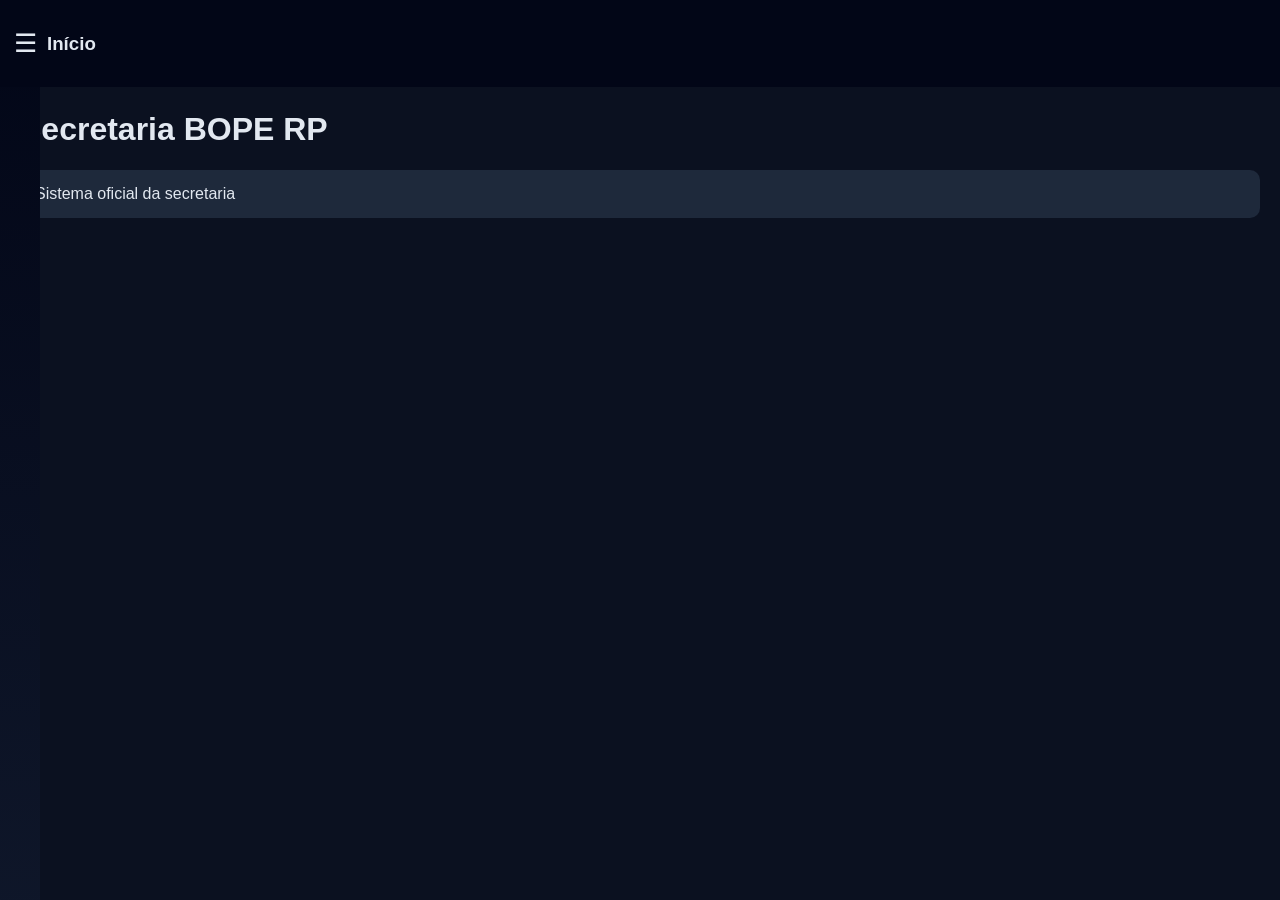
<file: index.html>
<!DOCTYPE html>
<html>
<head>
<meta charset="UTF-8">
<title>Início</title>
<link rel="stylesheet" href="style.css">
</head>
<body>

<div id="sidebar" class="sidebar">
<h2>🏛️ BOPE RP</h2>
<a href="index.html">Início</a>
<a href="avisos.html">Avisos</a>
<a href="editais.html">Editais</a>
<a href="corregedoria.html">Corregedoria</a>
</div>

<div id="overlay" class="overlay" onclick="toggleMenu()"></div>

<div class="topbar">
<div class="hamburger" onclick="toggleMenu()">☰</div>
<h3>Início</h3>
</div>

<div class="content">
<h1>Secretaria BOPE RP</h1>
<div class="card">Sistema oficial da secretaria</div>
</div>

<script src="script.js"></script>
</body>
</html>
</file>
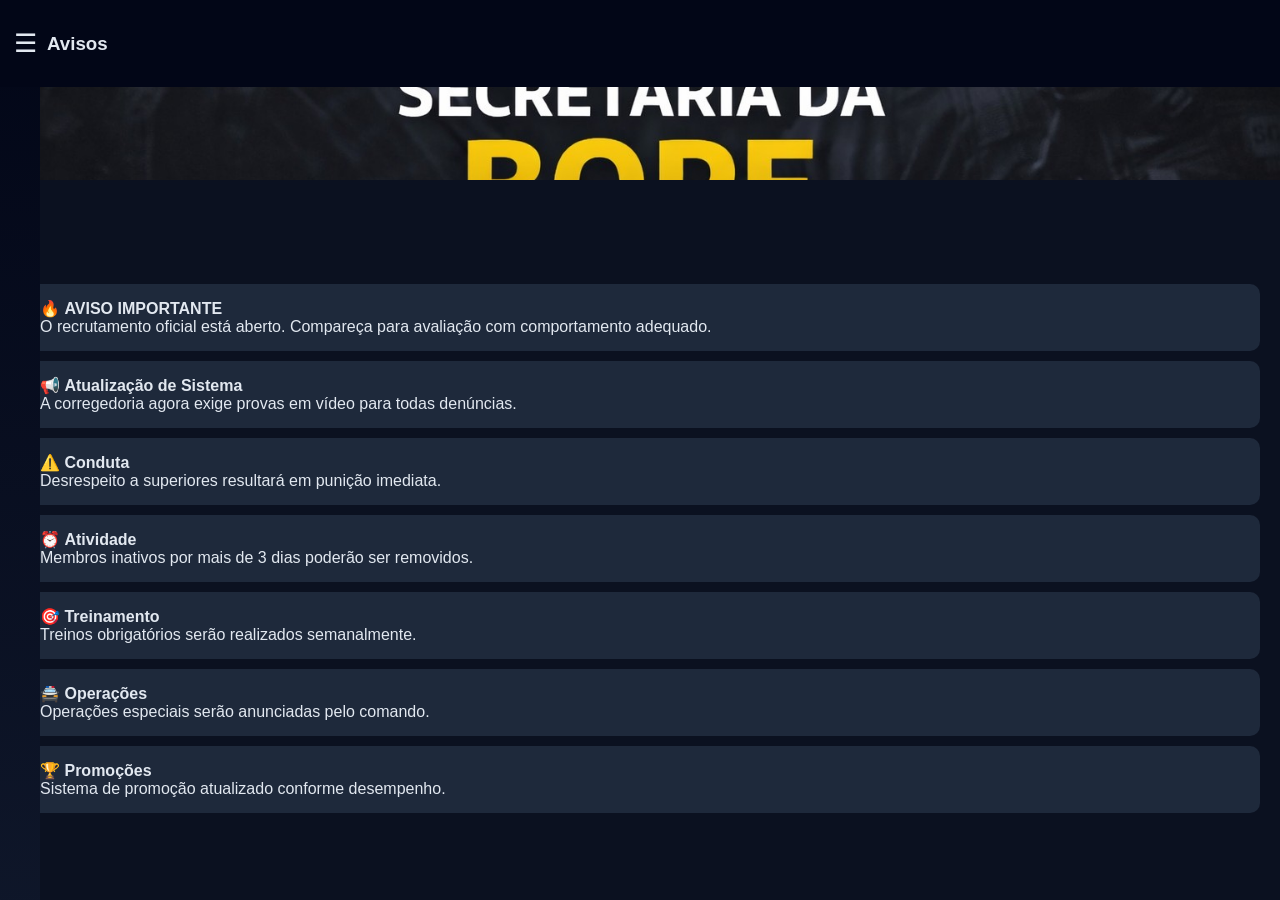
<file: avisos.html>
<!DOCTYPE html>
<html>
<head>
<meta charset="UTF-8">
<title>Avisos</title>
<link rel="stylesheet" href="style.css">
</head>
<body>

<div id="sidebar" class="sidebar">
<h2>🏛️ BOPE RP</h2>
<a href="index.html">Início</a>
<a href="avisos.html">Avisos</a>
<a href="editais.html">Editais</a>
<a href="corregedoria.html">Corregedoria</a>
</div>

<div id="overlay" class="overlay" onclick="toggleMenu()"></div>

<div class="topbar">
<div class="hamburger" onclick="toggleMenu()">☰</div>
<h3>Avisos</h3>
</div>

<img src="bope.png" class="banner">

<div class="content">

<!-- AVISO IMPORTANTE -->
<div class="card" style="border-left:5px solid red;">
🔥 <b>AVISO IMPORTANTE</b><br>
O recrutamento oficial está aberto. Compareça para avaliação com comportamento adequado.
</div>

<!-- SISTEMA -->
<div class="card" style="border-left:5px solid #38bdf8;">
📢 <b>Atualização de Sistema</b><br>
A corregedoria agora exige provas em vídeo para todas denúncias.
</div>

<!-- REGRAS -->
<div class="card" style="border-left:5px solid orange;">
⚠️ <b>Conduta</b><br>
Desrespeito a superiores resultará em punição imediata.
</div>

<!-- ATIVIDADE -->
<div class="card" style="border-left:5px solid green;">
⏰ <b>Atividade</b><br>
Membros inativos por mais de 3 dias poderão ser removidos.
</div>

<!-- TREINAMENTO -->
<div class="card" style="border-left:5px solid purple;">
🎯 <b>Treinamento</b><br>
Treinos obrigatórios serão realizados semanalmente.
</div>

<!-- OPERAÇÕES -->
<div class="card" style="border-left:5px solid #0ea5e9;">
🚔 <b>Operações</b><br>
Operações especiais serão anunciadas pelo comando.
</div>

<!-- PROMOÇÕES -->
<div class="card" style="border-left:5px solid gold;">
🏆 <b>Promoções</b><br>
Sistema de promoção atualizado conforme desempenho.
</div>

</div>

<script src="script.js"></script>
</body>
</html>
</file>
<file: style.css>
body{
margin:0;
font-family:'Segoe UI',Arial;
background:#0b1120;
color:#e2e8f0;
}

/* SIDEBAR */
.sidebar{
position:fixed;
top:0;
left:-260px;
width:260px;
height:100%;
background:linear-gradient(180deg,#020617,#0f172a);
padding:20px;
transition:.3s;
z-index:1000;
}
.sidebar.active{left:0;}

.sidebar h2{color:#38bdf8;}

.sidebar a{
display:block;
padding:12px;
margin:6px 0;
color:#cbd5f5;
text-decoration:none;
border-radius:8px;
}
.sidebar a:hover{
background:#1e293b;
color:#38bdf8;
}

/* OVERLAY */
.overlay{
position:fixed;
top:0;
left:0;
width:100%;
height:100%;
background:rgba(0,0,0,.5);
backdrop-filter:blur(4px);
display:none;
z-index:900;
}
.overlay.active{display:block;}

/* TOPO FIXO */
.topbar{
position:fixed;
top:0;
left:0;
width:100%;
z-index:1100;
background:#020617;
padding:14px;
display:flex;
align-items:center;
}

/* BOTÃO ☰ */
.hamburger{
font-size:26px;
cursor:pointer;
margin-right:10px;
}

/* CONTEÚDO (CORRIGIDO) */
.content{
padding:20px;
margin-top:70px; /* evita sobreposição */
}

/* CARD */
.card{
background:#1e293b;
padding:15px;
margin:10px 0;
border-radius:10px;
}

/* INPUT */
input,textarea{
width:100%;
padding:10px;
margin:5px 0;
border:none;
border-radius:6px;
background:#020617;
color:white;
}

/* BOTÃO */
button{
background:#38bdf8;
border:none;
padding:10px;
border-radius:6px;
cursor:pointer;
}

/* IMAGEM TOPO */
.banner{
width:100%;
height:180px;
object-fit:cover;
}
</file>
